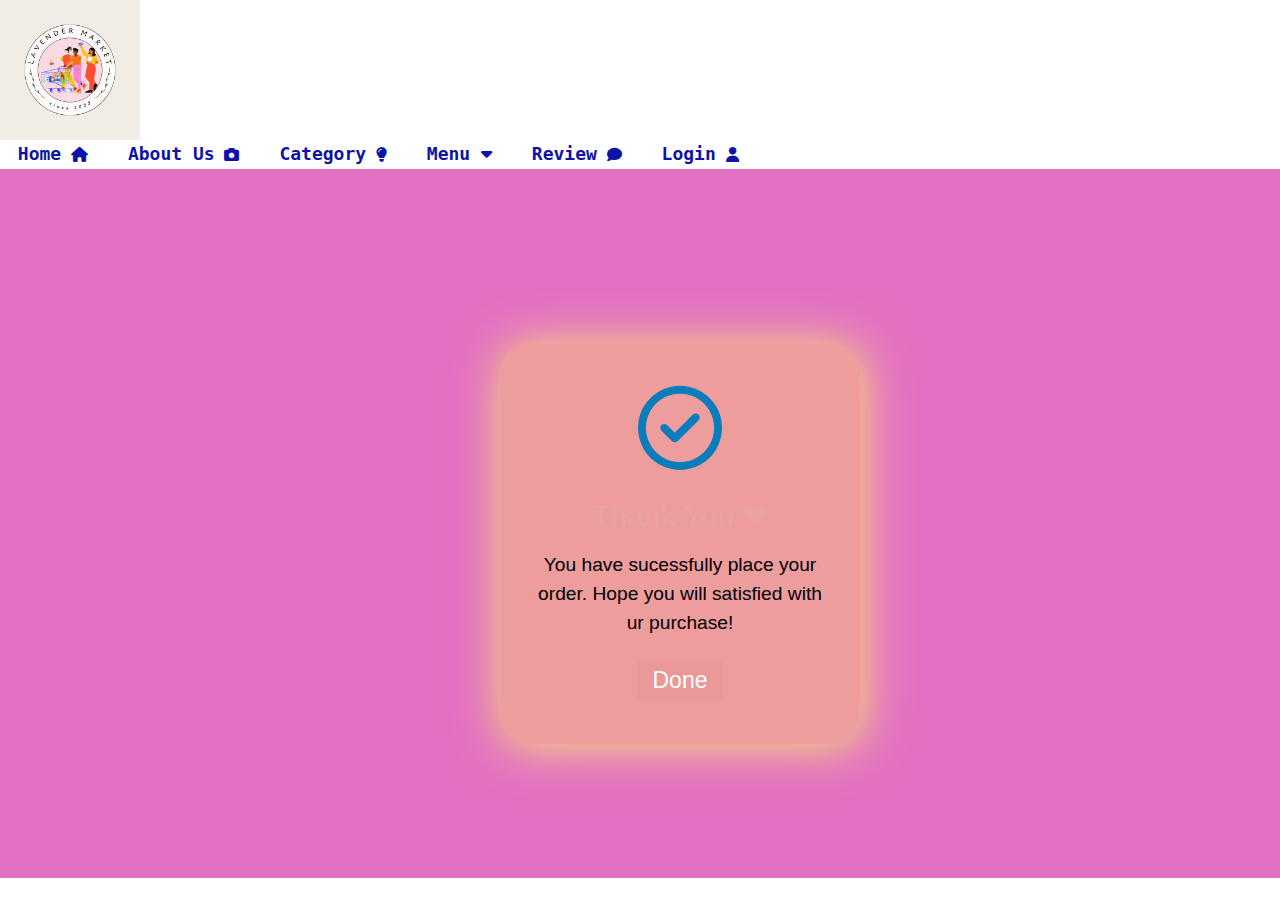
<file: Done.html>
<!DOCTYPE html>
<html lang="en" dir="ltr">
<head>
   <meta charset="UTF-8">
   <meta http-equiv="X-UA-Compatible" content="IE=edge">
   <meta name="viewport" content="with=device-width, initial-scale=1.0">
   <title>Kaze Sushi</title>
   <link rel="stylesheet" href="https://www.w3schools.com/w3css/4/w3.css">
   <link rel="stylesheet" type="text/css" href="index.css">
   <link rel="preconnect" href="https://fonts.googleapis.com">
   <link rel="preconnect" href="https://fonts.gstatic.com" crossorigin>
   <link href="https://fonts.googleapis.com/css2?family=Fuzzy+Bubbles:wght@700&display=swap" rel="stylesheet"> 
   <link rel="preconnect" href="https://fonts.googleapis.com">
   <link rel="preconnect" href="https://fonts.gstatic.com" crossorigin>
   <link href="https://fonts.googleapis.com/css2?family=Amatic+SC:wght@700&family=Solway&display=swap" rel="stylesheet"> 
   <link rel="preconnect" href="https://fonts.googleapis.com">
   <link rel="preconnect" href="https://fonts.gstatic.com" crossorigin>
   <link href="https://fonts.googleapis.com/css2?family=Solway:wght@300&display=swap" rel="stylesheet">
   <link rel="stylesheet" href="https://cdnjs.cloudflare.com/ajax/libs/font-awesome/5.11.2/css/all.css">
   <link rel="stylesheet" href="https://cdnjs.cloudflare.com/ajax/libs/font-awesome/6.1.1/css/all.min.css">
   <script src="https://code.jquery.com/jquery-3.4.1.js"></script>
  
</head>
<body>

       
    <img src="Lavender market logo.jpg" class="logo">
         
    <nav class="navbar">
       <ul>
        <li><a href="All.html">Home</a><i class="fa fa-home"></i></li>
        <li><a href="#About Us">About Us</a><i class="fa fa-camera"></i></li>
        <li><a href="#Category">Category</a><i class="fa fa-lightbulb"></i></li>
        <li>
          <a href="app.js#Menu">Menu <i class="fas fa-caret-down"></i></a>

            <div class="dropdown">
             <ul>
              <li><a href="index.html#Snacks&Sweets">Snacks&Swets</a></li>
              <li><a href="index.html#Beverages">Beverages</a></li>
              <li><a href="index.html#Canned,Jarred,Spices">Canned,Jarred,Spices</a></li>
              <li><a href="index.html#Meat&Dairy">Meat&Dairy</a></li>
             </ul>
            </div>

        </li>
        <li><a href="#Review">Review</a><i class="fa fa-comment"></i></li>
        <li><a href="Login.html">Login</a><i class="fa fa-user"></i></li>
       </ul>        
    </nav>
    

</header>

<section class="#done" id="done">

<div class="ok2">

   <form action="All.html">

     <div class="gun">
      
      <div class="modal-box">
          <i class="fa-regular fa-circle-check"></i>
          <h2>Thank You <span>&#10084;</span></h2>
          <h3>You have sucessfully place your order. Hope you will satisfied with ur purchase!</h3>
      

      <input type="submit" value="Done" class="rok-btn"> 
      
      </div> 
     
     </div>

   </form>

</div>

</section>

</body>
</html>
</file>
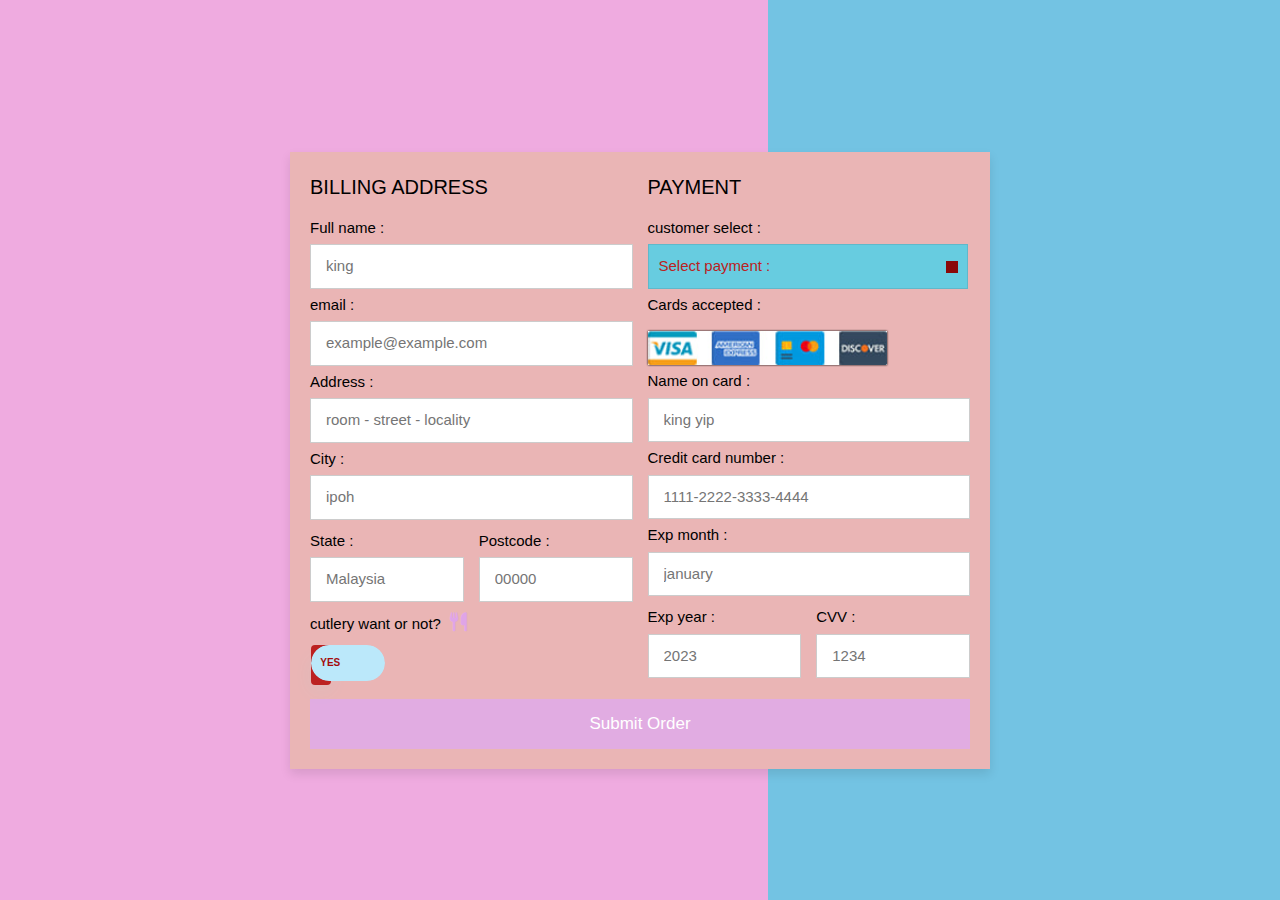
<file: Order Now.html>
<!DOCTYPE html>
<html lang="en" dir="ltr">
<head>
   <meta charset="UTF-8">
   <meta http-equiv="X-UA-Compatible" content="IE=edge">
   <meta name="viewport" content="with=device-width, initial-scale=1.0">
   <title>Lavender Market </title>
   <link rel="stylesheet" href="https://www.w3schools.com/w3css/4/w3.css">
   <link rel="stylesheet" type="text/css" href="style.css">
   <link rel="preconnect" href="https://fonts.googleapis.com">
   <link rel="preconnect" href="https://fonts.gstatic.com" crossorigin>
   <link href="https://fonts.googleapis.com/css2?family=Fuzzy+Bubbles:wght@700&display=swap" rel="stylesheet"> 
   <link rel="preconnect" href="https://fonts.googleapis.com">
   <link rel="preconnect" href="https://fonts.gstatic.com" crossorigin>
   <link href="https://fonts.googleapis.com/css2?family=Amatic+SC:wght@700&family=Solway&display=swap" rel="stylesheet"> 
   <link rel="preconnect" href="https://fonts.googleapis.com">
   <link rel="preconnect" href="https://fonts.gstatic.com" crossorigin>
   <link href="https://fonts.googleapis.com/css2?family=Solway:wght@300&display=swap" rel="stylesheet">
   <link rel="stylesheet" href="https://cdnjs.cloudflare.com/ajax/libs/font-awesome/5.11.2/css/all.css">
   <link rel="stylesheet" href="https://cdnjs.cloudflare.com/ajax/libs/font-awesome/6.1.1/css/all.min.css">
   <script src="https://code.jquery.com/jquery-3.4.1.js"></script>
  
</head>
<body>

<section class="#order" id="order">

<div class="order-food">

      <form action="Done.html">

        <div class="row0">

            <div class="col0">

                <h3 class="title0">billing address</h3>

                <div class="inputBox0">
                    <span>Full name :</span>
                    <input type="text" placeholder="king">
                </div>
                <div class="inputBox0">
                    <span>email :</span>
                    <input type="email" placeholder="example@example.com">
                </div>
                <div class="inputBox0">
                    <span>Address :</span>
                    <input type="text" placeholder="room - street - locality">
                </div>
                <div class="inputBox0">
                    <span>City :</span>
                    <input type="text" placeholder="ipoh">  
                </div>

                <div class="flex">
                    <div class="inputBox0">
                        <span>State :</span>
                        <input type="text" placeholder="Malaysia">
                    </div>
                    <div class="inputBox0">
                        <span>Postcode :</span>
                        <input type="text" placeholder="00000">
                    </div>
                </div>

                <div class="inputBox0">
                    <p>cutlery want or not? <i class="fa fa-cutlery"></i></p>
<div id="app-cover">
  <div class="row">
    <div class="toggle-button-cover">
      <div class="button-cover">
        <div class="button r" id="button-1">
          <input type="checkbox" class="checkbox">
          <div class="knobs"></div>
          <div class="layer"></div>
        </div>
      </div>
    </div>
  </div>
</div>
                </div>


           </div>

            <div class="col0">

                <h3 class="title0">Payment</h3>

                <div class="inputBox0">
                    <span>customer select :</span>
<div class="custom-select" style="width:320px;">
  <select>
    <option value="0">Select payment :</option>
    <option value="1">Cash payment</option>
    <option value="2">Boost</option>
    <option value="3">Touch'n go</option>
    <option value="4">Credit card or debit card</option>
  </select>
</div>
</div>

<script>
var x, i, j, l, ll, selElmnt, a, b, c;

x = document.getElementsByClassName("custom-select");
l = x.length;
for (i = 0; i < l; i++) {
  selElmnt = x[i].getElementsByTagName("select")[0];
  ll = selElmnt.length;
  
  a = document.createElement("DIV");
  a.setAttribute("class", "select-selected");
  a.innerHTML = selElmnt.options[selElmnt.selectedIndex].innerHTML;
  x[i].appendChild(a);
 
  b = document.createElement("DIV");
  b.setAttribute("class", "select-items select-hide");
  for (j = 1; j < ll; j++) {
   
    c = document.createElement("DIV");
    c.innerHTML = selElmnt.options[j].innerHTML;
    c.addEventListener("click", function(e) {
       
        var y, i, k, s, h, sl, yl;
        s = this.parentNode.parentNode.getElementsByTagName("select")[0];
        sl = s.length;
        h = this.parentNode.previousSibling;
        for (i = 0; i < sl; i++) {
          if (s.options[i].innerHTML == this.innerHTML) {
            s.selectedIndex = i;
            h.innerHTML = this.innerHTML;
            y = this.parentNode.getElementsByClassName("same-as-selected");
            yl = y.length;
            for (k = 0; k < yl; k++) {
              y[k].removeAttribute("class");
            }
            this.setAttribute("class", "same-as-selected");
            break;
          }
        }
        h.click();
    });
    b.appendChild(c);
  }
  x[i].appendChild(b);
  a.addEventListener("click", function(e) {
      
      e.stopPropagation();
      closeAllSelect(this);
      this.nextSibling.classList.toggle("select-hide");
      this.classList.toggle("select-arrow-active");
    });
}
function closeAllSelect(elmnt) {
  
  var x, y, i, xl, yl, arrNo = [];
  x = document.getElementsByClassName("select-items");
  y = document.getElementsByClassName("select-selected");
  xl = x.length;
  yl = y.length;
  for (i = 0; i < yl; i++) {
    if (elmnt == y[i]) {
      arrNo.push(i)
    } else {
      y[i].classList.remove("select-arrow-active");
    }
  }
  for (i = 0; i < xl; i++) {
    if (arrNo.indexOf(i)) {
      x[i].classList.add("select-hide");
    }
  }
}

document.addEventListener("click", closeAllSelect);
</script>

                <div class="inputBox0">
                    <span>Cards accepted :</span>
                    <img src="payment.jpg" alt="">
                </div>
                <div class="inputBox0">
                    <span>Name on card :</span>
                    <input type="text" placeholder="king yip">
                </div>
                <div class="inputBox0">
                    <span>Credit card number :</span>
                    <input type="type" placeholder="1111-2222-3333-4444">
                </div>
                <div class="inputBox0">
                    <span>Exp month :</span>
                    <input type="text" placeholder="january">
                </div>

                <div class="flex">
                    <div class="inputBox0">
                        <span>Exp year :</span>
                        <input type="type" placeholder="2023">
                    </div>
                    <div class="inputBox0">
                        <span>CVV :</span>
                        <input type="text" placeholder="1234">
                    </div>
                </div>

            </div>
    
        </div>

      
        <input type="submit" value="Submit Order" class="submit-btn">
    
    </form>


</div>    
</div>

</section>
</body>
</html>
</file>
<file: index.css>
*{
    margin: 0;
    padding: 0;
    box-sizing: border-box;
    outline: none;
    border: none;
    text-decoration: none;
    text-transform: none;
    transition :2s linear;
  }
  
  html{
    font-size: 20%;
    scroll-behavior: smooth;
    scroll-padding: 47rem;
  } 
   
  header{
    position: fixed;
    top: 0; left: 0; right: 0;
    background: #ffe8a9;
    padding:0 5%;
    display: flex;
    align-items: center;
    justify-content: space-between;
    z-index: 1000;
    box-shadow:0 .5rem 1rem rgba(0,0,0,.1);
  }  
  
  header #toggler{
      display: none;
  }
  
  header .fa-bars{
      font-size: 3rem;
      color:#ee9e9e;
      border-radius: .5rem;
      padding:.5rem 1rem;
      cursor: pointer;
      border:.1rem solid rgba(0,0,0,.3);
      display: none;
  }
  
  .btn2{
      display: inline-block;
      margin-top: 3rem;
      border-radius: 5rem;
      background:#333;
      color:#fff;
      padding:.9rem 3.5rem;
      cursor: pointer;
      font-size: 5rem;
  }
  
  .btn2:hover{
      background: rgb(233, 192, 159);
  }
               
  .logo{
    width: 140px;
    cursor: pointer;
  } 
              
  .navbar a{
    font-size: 1.7rem;
    padding:0 1.5rem;
    color: #0d13a8;
  }
  
  .navbar ul li{
    list-style: none;
    display: inline-block;
    margin: 0 13px;
  }
  
  .navbar ul li a{
    font-family: 'Inconsolata',monospace;
    color: #0d13a8;
    text-decoration: none;
    text-spacing: 2px;
    font-size: 18px;
    font-weight: 600;
  
  }
  
  .navbar ul li::after{
    content:'';
    width: 0%;
    height: 2px;
    background: #f50707;
    display: block;
    margin: auto;
    transition: 0.4s;
  }
  
  .navbar ul li:hover::after{
    width: 100%;
  }
  
  .dropdown{
    display: none;
  }
    
  .navbar ul li:hover .dropdown{
    display: block;
    position: absolute;
    background-color: #ffe8a9;
  }
  
  .navbar ul li:hover .dropdown ul{
    position: absolute;
    display: block;
    background-color: #ffe8a9;
  }
   
  .navbar ul li:hover .dropdown ul li{
    width: 230px;
    height: 50px;
    padding: 8px;
    margin-left: 0px;
  }
  
  .navbar .fa{
    color: #0d13a8;
    border-radius: 3px;
    padding: 5px;
  }
  
  header .icons i{
      cursor: pointer;
      margin-left: 4rem;
      height:4.5rem;
      line-height: 4.5rem;
      width:4.5rem;
      text-align: center;
      font-size: 7rem;
      color: #000;
      border-radius: 50%;
  }
  
  header .icons i:hover{
      color: #f50707;
  }
  
  header .icons #{
      display: none;

  }
.ok2{
    padding-top: 375px;
    padding-left: 680px;
    height: 100%;
    width: 100%;
    background: #e270c2;
  }
  
  .ok2 .gun .modal-box{
    display: absolute;
    flex-direction: column;
    text-align: center;
    justify-content: center;
    align-items: center;
    max-width: 300px;
    width: 100%;
    padding: 35px 25px;
    border-radius: 24px;
    background-color: #ee9d9d;
    box-shadow: 2px 2px 40px #f9e076;
    transform: translate(-50%, -50%) scale(1.2);
    
  }
  
  .ok2 .gun .modal-box i {
    font-size: 70px;
    color: rgb(9, 124, 187);
  }
  
  .ok2 .gun .modal-box h2 {
    margin-top: 20px;
    font-size: 25px;
    font-weight: 500;
    color: #eaa3a3;
  }
  
  .ok2 .gun .modal-box h3 {
    font-size: 16px;
    font-weight: 400;
    color: #e29595333;
    text-align: center;
  }
  
  .ok2 .rok-btn{    
      display: inline-block;
      margin-top: 3rem;
      border-radius: 1rem;
      background:#ea9898;
      color:#fff;
      padding:1rem 4rem;
      cursor: pointer;
      font-size: 6rem;
  }
  
  .ok2 .rok-btn:hover{
      background: #8f5bbb;
  }
</file>
<file: style.css>
*{
    margin: 0;
    padding: 0;
    box-sizing: border-box;
    outline: none;
    border: none;
    text-decoration: none;
    text-transform: none;
    transition :2s linear;
}
html{
    font-size: 20%;
    scroll-behavior: smooth;
    scroll-padding: 47rem;
} 
header{
    position: fixed;
    top: 0; left: 0; right: 0;
    background:none;
    padding:0 5%;
    display: flex;
    align-items: center;
    justify-content: space-between;
    z-index: 1000;
    box-shadow:0 .5rem 1rem rgba(0,0,0,.1);
}  
header #toggler{
      display: none;
  }
  
  header .fa-bars{
      font-size: 3rem;
      color:#eee;
      border-radius: .5rem;
      padding:.5rem 1rem;
      cursor: pointer;
      border:.1rem solid rgba(167, 129, 231, 0.3)(0.491);
      display: none;
  }
  
  .btn2{
      display: inline-block;
      margin-top: 3rem;
      border-radius: 5rem;
      background:#333333333;
      color:#fff;
      padding:.9rem 3.5rem;
      cursor: pointer;
      font-size: 5rem;
  }
  
  .btn2:hover{
      background:violet;
  }
               
  .logo{
    width: 140px;
    cursor: pointer;
  } 
              
  .navbar a{
    font-size: 1.7rem;
    padding:0 1.5rem;
    color: rgb(176, 118, 234) 64, 148);
  }
  
  .navbar ul li{
    list-style: none;
    display: inline-block;
    margin: 0 12px;
  }
  
  .navbar ul li a{
    font-family: 'Inconsolata',monospace;
    color: #a00da8;
    text-decoration: none;
    text-spacing: 2px;
    font-size: 18px;
    font-weight: 600;
  
  }
  
  .navbar ul li::after{
    content:'';
    width: 0%;
    height: 2px;
    background: #f50707;
    display: block;
    margin: auto;
    transition: 0.4s;
  }
  
  .navbar ul li:hover::after{
    width: 100%;
  }
  
  .dropdown{
    display: none;
  }
    
  .navbar ul li:hover .dropdown{
    display: block;
    position: absolute;
    background-color: #ffe8a9;
  }
  
  .navbar ul li:hover .dropdown ul{
    position: absolute;
    display: block;
    background-color: #ffe8a9;
  }
   
  .navbar ul li:hover .dropdown ul li{
    width: 230px;
    height: 0px;
    padding: 8px;
    margin-left: 50px;
  }
  
  .navbar .fa{
    color: rgb(226, 106, 186), 13, 168);
    border-radius: 3px;
    padding: 3px;
  }
  
  header .icons i{
      cursor: pointer;
      margin-left: 1rem;
      height:4.5rem;
      line-height: 4.5rem;
      width:4.5rem;
      text-align: center;
      font-size: 7rem;
      color: #c58989000;
      border-radius: 50%;
  }
  
  header .icons i:hover{
      color: #f50707;
  }
  
  header .icons #{
      display: none;
  }
  
  
  .login{
    background-image: url(lavender.jpg);
    width: 100%;
    height: 100%;
    background-size:cover;
    background-position: center;
  }
  
  .row{
    display: flex;
    align-items: center;
    flex-wrap: wrap;
    justify-content: space-around;
    gap: 0.5rem;
  }
  
  .col-1{
    flex-basis: 20%;
    min-width: 500px;
    padding: 50px;
  }
  
  .form-box{
    width: 400px;
    height: 500px;
    position: relative;
    top: 0;
    left: 0;
    background: rgba(0, 0, 0, 0.6);
  }
  
  .main-heading{
    color: rgb(75, 8, 135);
    padding-bottom: 20px;
  }
  
  .form{
    position: relative;
    margin: 0 auto 100px;
    padding: 45px;
    text-align: center;
  }
  .form input{
    font-family: sans-serif;
    outline: none;
    border: none;
    border-bottom: 1px solid black;
    width: 100%;
    margin: 0 0 15px;
    padding: 15px;
    font-size: 14px;
  }
  
  .form button{
    font-family: sans-serif;
    width: 100%;
    color: white;
    font-size: 14px;
    cursor: pointer;
    padding: 15px;
    border: none;
    background: rgb(230, 146, 236);
  }
  
  .form .message{
    font-size: 12px;
    margin: 15px 0 0;
    color: white;
  }
  
  .form .message a{
    padding: 5px;
    color: rgb(183, 133, 234);
    text-decoration: none;
  }
  
  .form .register-form{
    display: none;
  }
  
  .defination{
    text-align: left;
    font-size: 30px;
    color: white;
    padding-left: 60px;
  }
  
  .col-2 p{
      font-family: 'Permanent Marker', cursive;
      font-size: 20rem;
      color: rgb(222, 142, 227);
      padding-left: 5px;
      margin-top: 40px;
      text-shadow: 1px 5px 0 #e4b699;
  }
  
  .bg{
      width: 100%;
      height: 22vh;
      background: url(background.jpg)no-repeat;
      background-size: cover;
  }
  
 
  .welcome{
       background-color: #cf87f0;
       height: 110px;
       margin: 0;
       padding: 0;
       font-family: 'Amatic SC', cursive;    
  }
  
  .animated-text{   
       
       color: #690769;
       position: absolute;
       top: 31%;
       left: 50%;
       text-shadow: 1px 1px 0 #000000;
       border: 2px solid #FFFDDD;
       transform: translate(-50%, -50%);
       background: #ddb496;
       padding: 0 50px;
       height: 60px;
       overflow: hidden;
  }
  
  .line{
       text-transform: uppercase;
       text-align: center;
       font-size: 40px; 
       line-height: 60px;
  }
  
  .line:first-child{
       animation: anim 12s infinite;
  }
  
  @keyframes anim{
    0%{
      margin-top: 0;
    }
    16%{
      margin-top: -60px;
    }
    33%{
      margin-top: -120px;
    }
    50%{
      margin-top: -180px;
    }
    66%{
      margin-top: -120px;
    }
    82%{
      margin-top: -60px;
    }
    100%{
      margin-top: 0;
    } 
  }
              
  .content{
    margin: 0;
    padding: 0;
    height: 90vh;
    display: flex;
    align-items: center;
    justify-content: center; 
    background-color: #f09bd8;
  }
  
  .slider{
    width: 800px;
    height: 500px;
    border-radius: 10px;
    overflow: hidden;
  }
  
  .slides{
    width: 500%;
    height: 500px;
    display: flex;
  }
  
  .slides input{
    display: none;
  }
  
  .slide{
    width: 20%;
    transition: 2s;
  }
  
  .slide img{
    width: 800px;
    height: 500px;
  }
  
  /*css for manual slide navigation*/
  
  .navigation-manual{
    position: absolute;
    width: 800px;
    margin-top: -40px;
    display: flex;
    justify-content: center;
  }
  
  .manual-btn{
    border: 2px solid #f1e134;
    padding: 5px;
    border-radius: 10px;
    cursor: pointer;
    transition: 1s;
  }
  
  .manual-btn:not(:last-child){
    margin-right: 40px;
  }
  
  .manual-btn:hover{
    background: #b5dc65;
  }
  
  #radio1:checked ~ .first{
    margin-left: 0;
  }
  
  #radio2:checked ~ .first{
    margin-left: -20%;
  }
  
  #radio3:checked ~ .first{
    margin-left: -40%;
  }
  
  #radio4:checked ~ .first{
    margin-left: -60%;
  }
  
  #radio5:checked ~ .first{
    margin-left: -80%;
  }
  
  /*css for automatic navigation*/
  
  .navigation-auto{
    position: absolute;
    display: flex;
    width: 800px;
    justify-content: center;
    margin-top: 460px;
  }
  
  .navigation-auto div{
    border: 2px solid #c7ec87;
    padding: 5px;
    border-radius: 10px;
    transition: 1s;
  }
  
  .navigation-auto div:not(:last-child){
    margin-right: 40px;
  }
  
  #radio1:checked ~ .navigation-auto .auto-btn1{
    background:#E8BC0E;
  }
  
  #radio2:checked ~ .navigation-auto .auto-btn2{
    background: #E8BC0E;
  }
  
  #radio3:checked ~ .navigation-auto .auto-btn3{
    background: #E8BC0E;
  }
  
  #radio4:checked ~ .navigation-auto .auto-btn4{
    background: #E8BC0E;
  }
  
  #radio5:checked ~ .navigation-auto .auto-btn5{
    background: #E8BC0E;
  }
  
  .wow{
    background-color: #f2b3d3;
  }
  
  .wow .image{
    position: relative;
    width: 59%;
    margin: 0 auto;
  }
  
  .wow .image img{
    width: 800px;
    height: 500px;
    box-shadow: -1px 0 8px #000000;
    margin-top: 50px;
  }  
  
  .wow .writing{
    position: absolute;
    top: 13%;
    left: 40%;
    Width: 55%;
    text-align: left; 
  }
  
  .wow .writing h1{
    font-family: Verdana, Geneva, Tahoma, sans-serif;
    color: #03054c;
  }
  
  .wow .writing span{
    font-size: 23px;
    font-family: Verdana, Geneva, Tahoma, sans-serif;
    color: #3c0303;
  }
  
  .wow .writing p{
    margin-top: 1rem;
    word-spacing: 1px;
    font-family: Verdana, Geneva, Tahoma, sans-serif;
    color: #330227;
  }
  
  .background{
    width: 100%;
    height: 50%;  
  }
  
  .sexybody{
    background-color: #d814ee;
    align-items: center;
    justify-content: center;
    display: flex;
  }
  
  .box1{
    border-radius: 5px;
    background-color: #FFFDDD;
    margin: 20px;
    margin-top: 50px;
    margin-bottom: 50px;
    width: 306px;
    height: 370px;
    box-shadow: -1px 0 10px #000000;
    align-items: center;
    justify-content: center;
    text-align: center;
  }
  
  .box1 img{
    border-top-left-radius: 5px;
    border-top-right-radius: 5px;
    width: 306px;
    height: 200px;
    display: flex;
  }
    
  .box1 h2{
    margin: 10px;
    font-size: 30px;
    color: #f663b6;
    font-family: 'Solway', serif;
  }
  
  .box1 p{
    font-size: 15px;
    margin: 10px;
    color: #cd62ed;
    font-family: 'Solway', serif;
  
  }
.container{
    background-color: #d6a5f0;
    display: flex;
    flex-wrap: wrap;
    gap:1.5rem;
  }
.container .picture{
    position: relative;
    width: 59%;
    margin: 0 auto;
  }
  
  .container .picture img{
    width: 800px;
    height: 500px;
    text-align: center;
    align-items: center;
    justify-content: center;
    top: 40%;
    left: 50%;
    border: 1rem solid;
    color: #FFF4C2;
    box-shadow: -1px 0 8px #000000;
    margin-bottom: 50px;
  }
  
  .container .heading{
    position: absolute;
    top: 3%;
    left: 40%;
    Width: 55%;
    text-align: left;
    text-shadow: 1px 1px 0 #000000;
  }
  
  .container .heading h1{
    font-family: 'Solway', serif;
    color: #5d4d03;
  }
  
  .container .heading p{
    text-indent: 20px;
    word-spacing: 3px;
    font-family: 'Solway', serif;
    color: #FFFDDD;
  }
  
  
  #Category{
    background-color: #fae29c;
    padding: 5px;
    border: 10px solid #5e1d69;
  }
  
  .j{
   text-align: center;
   font-size: 50px;
   font-weight: 600;
   text-shadow: 1px 1px 0 #c64e4e;
   color: #c78cd5;
  }
  
  .ehh {
      
    display: grid;
    grid-template-columns: repeat(auto-fit, minmax(29rem, 1fr));
  
    gap: 1rem;
  }
  
  
  
  .box7{
  
    text-align: center;
    padding: 5rem;
  }
  
  
  
.box7 img {
    height: 160px;
    width: 160px;
    border-radius: 50%;
    box-shadow: 5px 5px 20px #dac3a5;
    margin-bottom: 1rem;
    transform: 0.2s ease;
}
  .box7 img:hover{
    transform: scale(1.15)
}
.box7 h3 {
  
    font-size: 8rem;
    color: #9d8fe6;
    font-family: 'Solway', serif;
  }
  .btn7 {
  
    margin-top: 1rem;
  
    display: inline-block;
  
    border: 0.2rem solid #a3e0c8;
  
    color: #81d3b4;
  
    cursor: pointer;
  
    background: none;
  
    font-size: 6rem;
  
    padding: 1rem 3rem;
    font-family: 'Solway', serif;
    transition: 0.2s all;
  }
  
  
  
  .btn7:hover {
  
    background: #8fdbbe;
  
    color: #fff;
  
    transform: scale(1.10);
  }
  
  
  .btn btn-primary{
   cursor: pointer;
  }
  
  .shop-container{
    background: #d69ce8;
}
.container{
    width: 1000px;
    margin: auto;
    transition: 0.5s;
}
header{
    display: grid;
    grid-template-columns: 1fr 50px;
    margin-top: 50px;
}
header .shopping{
    position: relative;
    text-align: right;
}
header .shopping img{
    width: 40px;
}
header .shopping span{
    background: red;
    border-radius: 50%;
    display: flex;
    justify-content: center;
    align-items: center;
    color: #fff;
    position: absolute;
    top: 50px;
    left: 80%;
    padding: 3px 10px;
}
.list{
    display: grid;
    grid-template-columns: repeat(3, 1fr);
    column-gap: 20px;
    row-gap: 20px;
    margin-top: 50px;
}
.list .item{
    text-align: center;
    background-color: #DCE0E1;
    padding: 20px;
    box-shadow: 0 50px 50px #757676;
    letter-spacing: 1px;
}
.list .item img{
    width: 90%;
    height: 430px;
    object-fit: cover;
}
.list .item .title{
    font-weight: 300;
}
.list .item .price{
    margin: 100px;
}
.list .item button{
    background-color: #1C1F25;
    color: #fff;
    width: 100%;
    padding: 10px;
}
.card{
    position: fixed;
    top:0;
    left: 100%;
    width: 500px;
    background-color: #dfc2b6;
    height: 100vh;
    transition: 0.5s;
}
.active .card{
    left: calc(100% - 500px);
}
.active .container{
   transform: translateX(-200px);
}
.card h1{
    color: #5e4c05;
    font-weight: 500;
    margin: 0;
    padding: 0 20px;
    height: 80px;
    display: flex;
    align-items: center;
}
.card .checkOut{
    position: absolute;
    bottom: 0;
    width: 100%;
    display: grid;
    grid-template-columns: repeat(2, 1fr);

}
.card .checkOut div{
    background-color: #e5d79e;
    width: 100%;
    height: 70px;
    display: flex;
    justify-content: center;
    align-items: center;
    font-weight: bold;
    cursor: pointer;
}
.card .checkOut div:nth-child(2){
    background-color: #b5c6ea;
    color: #fff;
}
.listCard li{
    display: grid;
    grid-template-columns: 100px repeat(3, 1fr);
    color: #fff;
    row-gap: 10px;
}
.listCard li div{
    display: flex;
    justify-content: center;
    align-items: center;
}
.listCard li img{
    width: 90%;
}
.listCard li button{
    background-color: #fff5;
    border: none;
}
.listCard .count{
    margin: 0 10px;
}
  
  .roo{
    background-color: rgb(237, 194, 167);
    border-radius: 3px;
  }
  
  .rokkan{
    text-align: center;
    font-size: 18px;
    padding: 10px;
    padding-top: 4px;
  }
  
  .roki .btn{
    border-radius: 3px;
    background: #fff4dc;
    margin: 1.5rem auto 0 auto;
    padding:.9rem 5rem;
    margin-top: 2rem;
    color: #5f0f65;
}
.bagos{
    background-color: #cc8fe9;
}
.jiji{
    text-align: center;
    font-size: 50px;
    color: #d8b863;
}
.jiji span{
    text-align: center;
    font-size: 70px;
    color: #fae29c;
}
  
  .box-containeraa{
    display: flex;
    flex-wrap: wrap;
    gap: 1rem;
    margin-top: 20px;
    padding: 10px;
    padding-top: 0;
  }
    
  .box-containeraa .boxa{  
    background-color: #fge076;
    flex:1 1 30rem;
    box-shadow: 0 .5rem 1.5rem rgba(0,0,0,.8);
    box-shadow: 0 0 20px #fff4cd;
    border-radius: .5rem;
    padding: 5rem 5rem;
    position: relative;
    border: .1rem solid rgba(0,0,0,.3);
    margin: 15px;
  }
  
  .box-containeraa .boxa .fa-quote-right{
    position: absolute;
    bottom: 5rem; 
    right: 5rem;
    font-size: 15rem;
    color:#e7ca95;
  }
  
  .box-containeraa .boxa .star i{
    color: #e7ca95;
    font-size: 7rem;
  }
  
  .box-containeraa .boxa p{
    color:#f3eaaf;
    font-size: 6rem;
    line-height: 1.5;
    padding-top: 2rem;
  }
  
  .box-containeraa .boxa .user{
    display: flex;
    align-items: center;
    padding-top: 2rem;
  }
  
  .box-containeraa .boxa .user img{
    height: 100px;
    width: 100px;
    margin-right: 2rem;
  }
  
  .box-containeraa .boxa .user h3{
      font-size: 6rem;
      color:#e4d8b3; 
  }
  
  .box-containeraa .boxa .user span{
      font-size: 5rem;
      color:#f3eaaf;
  }
  
  .footer{
      background: #FFFDDD;
  }
  
  .footer .box-container{
      display: grid;
      grid-template-columns: repeat(auto-fit, minmax(25rem, 1fr));
      gap:1.5rem;
  }
  
  .footer .box-container .box h3{
      font-size: 8rem;
      color: #9579dc;
      padding: 5px;
      margin-top: 15px;
      margin-left: 3rem;
      font-weight: 600;
  }
  
  .footer .box-container .box h3 i{
      color: #cc86d2;
  }
  
  .footer .box-container .box .links{
      display: block;
      font-size: 5rem;
      color: #87c7d4;
      padding:1rem 4rem;
  }
  
  .footer .box-container .box .links i{
      color: #9647f7;
      padding-right: .5rem;
  }
  
  .footer .box-container .box .links:hover i{
      padding-right: 2rem;
      
  }
  
  .footer .box-container .box p{
      line-height: 1.8;
      font-size: 5rem;
      color: #67cce0;
      padding:1rem 4rem;
  }
  
  .footer .box-container .box .share a{
      height:9rem;
      width:9rem;
      line-height:9rem;
      border-radius: .8rem;
      margin-left: 5rem;
      font-size: 7rem;
      color: #black;
      background: #eee;
      text-align: center;
  }
  
  .footer .box-container .box .share a:hover{
      background: #da7ecd;
      color: #fff;
  }
  
  .footer .box-container .box .email{
      width: 90%;
      margin:.7rem 4rem;
      padding:1rem 4rem;
      border-radius: .5rem;
      background: #eee;
      font-size: 5rem;
      color: #black;
      text-transform: none; 
  }
  
  .footer .box-container .box .payment-img{
      margin-top: 4rem;
      height: 7rem;
      display: block;
      padding: 0 4rem;
  }
  
  .btn1{
      display: inline-block;
      margin-top: 3rem;
      margin-left: 4rem;
      border-radius: 2rem;
      background:#e4a5a5;
      color:#fff;
      padding:.9rem 3.5rem;
      cursor: pointer;
      font-size: 5rem;
  }
  
  .btn1:hover{
      background: #d98fda;
  }
  
  .footer .credit{
      text-align: center;
      margin-top: 3rem;
      padding: 2rem 4rem;
      padding-top: 2.5rem;
      font-size: 5rem;
      color: #black;
      border-top: .2rem solid rgba(0,0,0,.1);
  }
  
  .footer .credit span{
      color: #db85ed;
  }
  
  .order{
      background: #dc84cf;
  }
  
  .order-food{
    font-family: 'Poppins', sans-serif;
    
    margin:0; padding:0;
    
    box-sizing: border-box;
    
    outline: none; 
    border:none;
    
    text-transform: capitalize;
    
    transition: all .2s linear;
  
  }
  
  
  
  .order-food{
    
    display: flex;
    
    justify-content: center;
   
    align-items: center;
    
    padding:30px;
    
    min-height: 100vh;
   
    background: linear-gradient(90deg, #efabe0 60%, #73c3e3 40.1%);
  
  }
  
  
  
  .order-food form{
   
    margin-top: 20px; 
    padding: 20px;
    padding-top: 10px;
   
    width:700px;
    
    background: #eab5b5;
    
    box-shadow: 0 5px 10px rgba(0,0,0,.1);
  
  }
  
  
  
  .order-food form .row0{
   
    display: flex;
    
    flex-wrap: wrap;
    
    gap:15px;
  
  }
  
  
  
  .order-food form .row0 .col0{
  
    flex:1 1 240px;
  
  }
  
  
  
  .order-food .row0 .col0 .title0{
  
    font-size: 20px;
    
    color:#da9090333;
  
    padding-bottom: 5px;
  
    text-transform: uppercase;
  
  }
  
  
  
  .order-foodr form .row0 .col0 .inputBox0{
  
    margin:15px 0;
  
  }
  
  
  
  .order-food form .row0 .col0 .inputBox0 span{
  
    margin-top: 5px;
    margin-bottom: 5px;
    
    display: block;
  
  }
  
  .order-food form .inputBox0 p{
  
    margin-top: 6px;
    margin-bottom: 5px;
    
    display: block;
  
  }
  
  .order-food form .inputBox0 i{
    color: #dfa5e8;
    padding-left: 5px;
    font-size: 6rem;
    margin-top: 5px;
  }
  
  
  
  
  .order-food form .row0 .col0 .inputBox0 input{
  
    width: 100%;
   
    border:1px solid #ccc;
   
    padding:10px 15px;
    
    font-size: 15px;
    
    text-transform: none;
  
  }
  
  
  
  .order-food form .row0 .col0 .inputBox0 input:focus{
    
    border:1px solid rgb(234, 146, 146);
  
  }
  
  
  
  .order-food form .row0 .col0 .flex{
    
    display: flex;
    
    gap:15px;
  
  }
  
  
  
  .order-food form .row0 .col0 .flex .inputBox0{
    
    margin-top: 5px;
  
  }
  
  
  
  .order-food form .row0 .col0 .inputBox0 img{
    
    height: 34px;
    
    margin-top: 10px;
    
    filter: drop-shadow(0 0 1px #000);
  
  }
  
  
  
  .order-food form .submit-btn{
    
    width: 100%;
    
    padding:12px;
    
    font-size: 17px;
   
    background: #e1ace2;
    
    color:#fff;
    
    margin-top: 14px;
   
    cursor: pointer;
    pointer-events: auto;
  }
  
  
  
  .order-food form .submit-btn:hover{
    
    background: rgb(210, 152, 224);
  }
  
  .custom-select {
    position: relative;
    font-family: Arial;
  }
  
  .custom-select select {
    display: none; 
  }
  
  .select-selected {
    background-color: #8d109e;
  }
  
  .select-selected:after {
    position: absolute;
    content: "";
    top: 17px;
    right: 10px;
    width: 0;
    height: 0;
    border: 6px solid transparent;
    border-color: #8a0909;
  }
  
  .select-selected.select-arrow-active:after {
    border-color:  #db4848 ;
    top: 7px;
  }
  
  .select-items div,.select-selected {
    color: #bb2121;
    padding: 10px 10px;
    border: 1px solid transparent;
    border-color:  rgba(37, 7, 7, 0.1);
    cursor: pointer;
    user-select: none;
    background-color: #67cce0;
  }
  
  .select-items {
    position: absolute;
    background-color: rgb(120, 17, 132), 28, 126);
    top: 100%;
    left: 0;
    right: 0;
    z-index: 99;
  }
  
  .select-hide {
    display: none;
  }
  
  .select-items div:hover, .same-as-selected {
    background-color: rgba(108, 12, 12, 0.1);
  }
  
  .toggle-button-cover{
      display: table-cell;
      position: relative;
      width: 20px;
      height: 40px;
      box-sizing: border-box;
      left: -150px;
      margin-top: 5px;
  }
  
  .button-cover{
      background-color: #bc2121;
      box-shadow: 0 10px 20px -8px #a1d4d4;
      border-radius: 4px;
  }
  
  .button-cover, .knobs, .layer
  {
      position: absolute;
      top: 0;
      right: 0;
      bottom: 0;
      left: 0;
  }
  
  .button
  {
      position: relative;
      top: 50%;
      width: 74px;
      height: 36px;
      margin: -20px auto 0 auto;
      overflow: hidden;
  }
  
  .button.r, .button.r .layer
  {
      border-radius: 100px;
  }
  
  .checkbox
  {
      position: relative;
      width: 100%;
      height: 100%;
      padding: 0;
      margin: 0;
      opacity: 0;
      cursor: pointer;
      z-index: 3;
  }
  
  .knobs
  {
      z-index: 2;
  }
  
  .layer
  {
      width: 100%;
      background-color: #bbe8fa;
      transition: 0.3s ease all;
      z-index: 1;
  }
  
  /* Button 1 */
  #button-1 .knobs:before
  {
      content: 'YES';
      position: absolute;
      top: 4px;
      left: 5px;
      width: 28px;
      height: 28px;
      color: #a40c0c;
      font-size: 10px;
      font-weight: bold;
      text-align: center;
      line-height: 1;
      padding: 9px 3.5px;
      background-color: rgb(209, 118, 191), 3, 244);
      border-radius: 50%;
      transition: 0.3s cubic-bezier(0.18, 0.89, 0.35, 1.15) all;
  }
  
  #button-1 .checkbox:checked + .knobs:before
  {
      content: 'NO';
      left: 42px;
      background-color: #eb2517;
  }
  
  #button-1 .checkbox:checked ~ .layer
  {
      background-color: #f5cece;
  }
  
  #button-1 .knobs, #button-1 .knobs:before, #button-1 .layer
  {
      transition: 0.3s ease all;
  }
   
  /* media queries  */
  @media (max-width:991px){
      
      html{
          font-size: 10px;
          display: block;
      }
    
      header .icons a{
          font-size: 3rem;
      }
  
  }
  
  @media (max-width:768px){
  
      header .fa-bars{
          display: block;
      }
  
      header .navbar{
          position: absolute;
          top:100%%; left:0; right:0;
          background: #FFF4C2;
          border-top: .1rem solid rgba(0,0,0,.1);
          border-bottom: .2rem solid rgba(0,0,0,.1);
          clip-path: polygon(0 0, 100% 0, 100% 0, 0 0);
      }
  
      header #toggler:checked ~ .navbar{
          clip-path:polygon(0 0, 100% 0, 100% 100%, 0% 100%);
      }
  
      header .navbar a{
          margin:1.5rem;
          padding:1.5rem;
          background:#f1b1e8;
          border:.1rem solid rgba(0,0,0,.1);
          display: block;
      }
      
      header .icons i{
          font-size: 2rem;
      }
  
  }  
       
  
  @media (max-width:450px){
      
      html{
          font-size: 50%;
      }
  
  }
</file>
